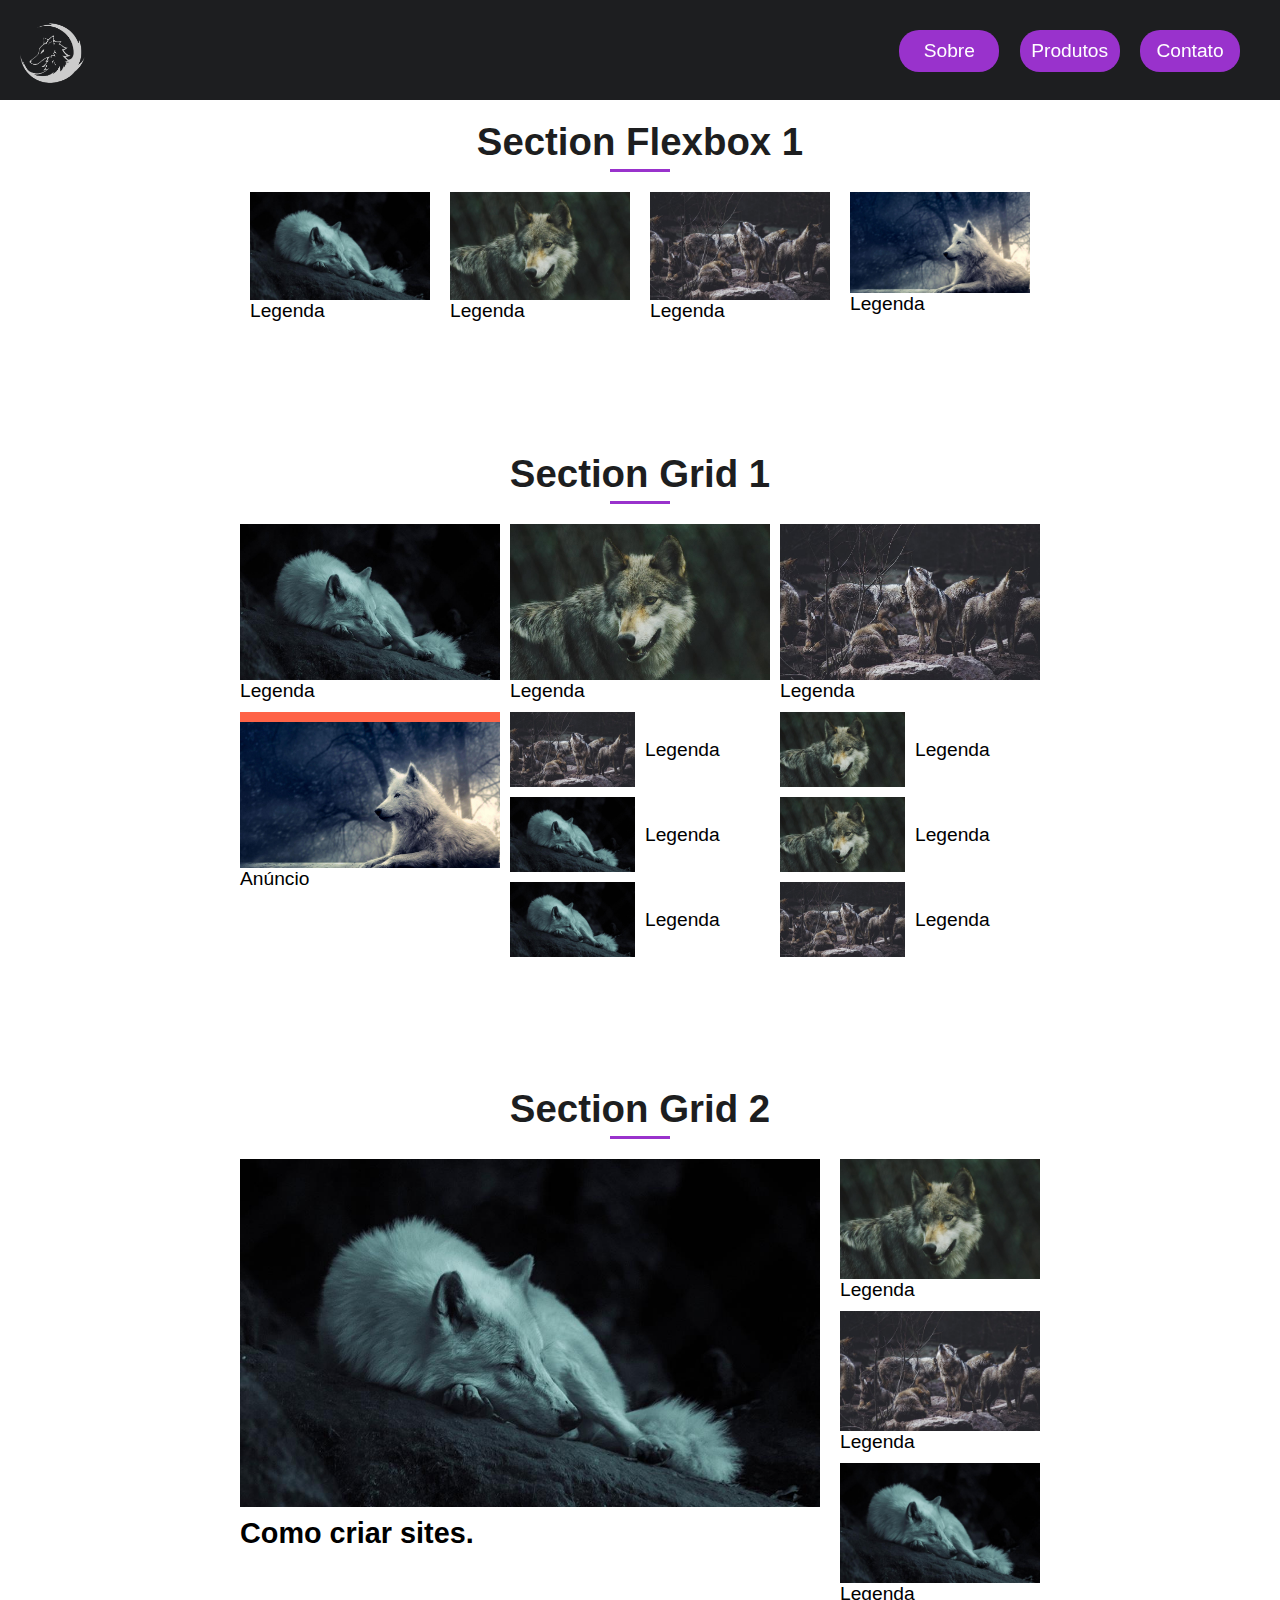
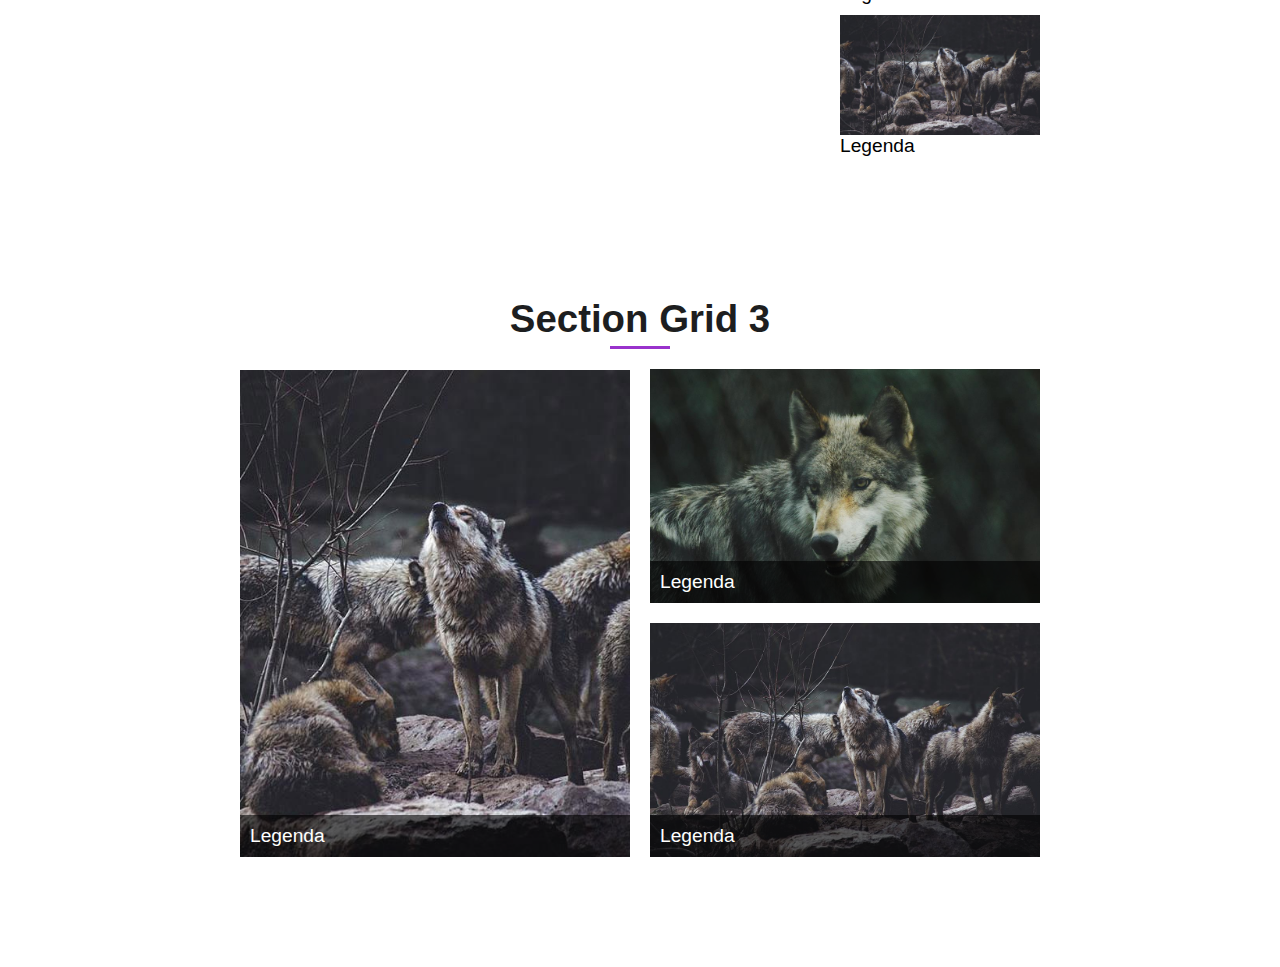
<file: index.html>
<!DOCTYPE html>
<html lang="pt-br">
<head>
  <meta charset="UTF-8">
  <meta http-equiv="X-UA-Compatible" content="IE=edge">
  <meta name="viewport" content="width=device-width, initial-scale=1.0">
  <link rel="stylesheet" href="style.css">
  <title>CSS Grid e Flexbox</title>
</head>
<body>
  
  <header class='header'>
    <div class='logo'>
      <img src="./img/logo.png" alt="">
    </div>
    <nav>
      <ul class='menu'>
        <li><a href='/'>Sobre</a></li>
        <li><a href='/'>Produtos</a></li>
        <li><a href='/'>Contato</a></li>
      </ul>
    </nav>
  </header>

  <h1>Section Flexbox 1</h1>
  <a class="line"></a>
  <section class='flex'>
    <div>
      <img src="./img/lobo1.jpg" alt="">
      <p>Legenda</p>
    </div>
    <div>
      <img src="./img/lobo2.jpg" alt="">
      <p>Legenda</p>
    </div>
    <div>
      <img src="./img/lobo3.jpg" alt="">
      <p>Legenda</p>
    </div>
    <div>
      <img src="./img/lobo4.jpg" alt="">
      <p>Legenda</p>
    </div>
  </section>

  <h1>Section Grid 1</h1>
  <a class="line"></a>
  <section class='grid1'>
    <div>
      <img src="./img/lobo1.jpg" alt="">
      <p>Legenda</p>
    </div>
    <div>
      <img src="./img/lobo2.jpg" alt="">
      <p>Legenda</p>
    </div>
    <div>
      <img src="./img/lobo3.jpg" alt="">
      <p>Legenda</p>
    </div>
    <div>
      <img src="./img/lobo3.jpg" alt="">
      <p>Legenda</p>
    </div>
    <div>
      <img src="./img/lobo2.jpg" alt="">
      <p>Legenda</p>
    </div>
    <div>
      <img src="./img/lobo1.jpg" alt="">
      <p>Legenda</p>
    </div>
    <div>
      <img src="./img/lobo2.jpg" alt="">
      <p>Legenda</p>
    </div>
    <div>
      <img src="./img/lobo1.jpg" alt="">
      <p>Legenda</p>
    </div>
    <div>
      <img src="./img/lobo3.jpg" alt="">
      <p>Legenda</p>
    </div>

    <div class='anuncio'>
      <img src="./img/lobo4.jpg" alt="">
      <p>Anúncio</p>
    </div>
  </section>

  <h1>Section Grid 2</h1>
  <a class="line"></a>
    <section class="grid2">
      <div class="video">
        <img src="./img/lobo1.jpg">
        <h2>Como criar sites.</h2>
      </div>
      <div class="sidebar">
        <div>
          <img src="./img/lobo2.jpg">
          <p>Legenda</p>
        </div>
        <div>
          <img src="./img/lobo3.jpg">
          <p>Legenda</p>
        </div>
        <div>
          <img src="./img/lobo1.jpg">
          <p>Legenda</p>
        </div>
        <div>
          <img src="./img/lobo3.jpg">
          <p>Legenda</p>
        </div>
      </div>
    </section>
    
  <h1>Section Grid 3</h1>
  <a class="line"></a>
  <section class='grid3'>
    <div class='grid3-item'>
      <img src="./img/lobo5.jpg" alt="">
      <p>Legenda</p>
    </div>
    <div class='grid3-item'>
      <img src="./img/lobo2.jpg" alt="">
      <p>Legenda</p>
    </div>
    <div class='grid3-item'>
      <img src="./img/lobo3.jpg" alt="">
      <p>Legenda</p>
    </div>
  </section>

</body>
</html>
</file>
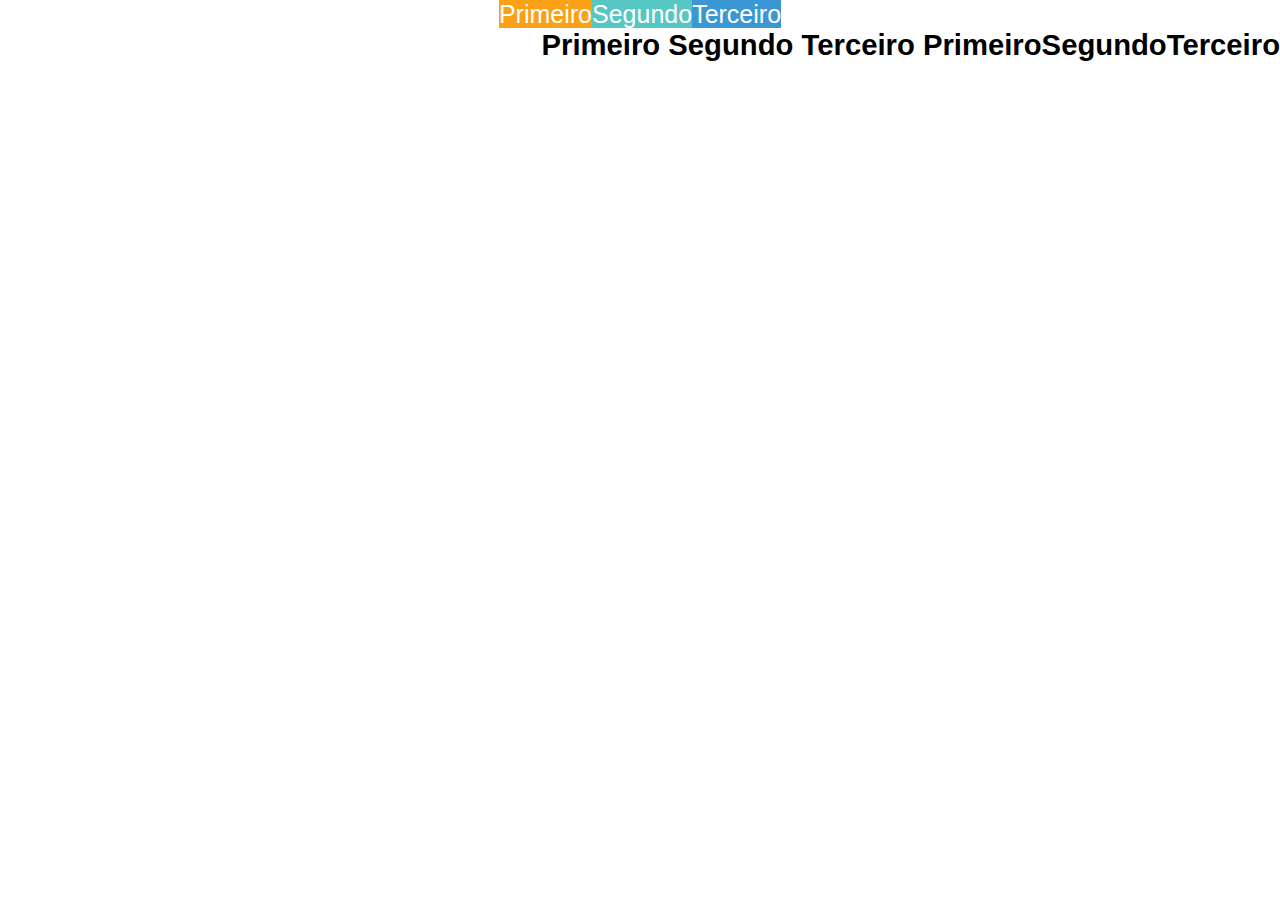
<file: aula01/index.html>
<!DOCTYPE html>
<html lang="pt-BR">
<head>
  <meta charset="UTF-8">
  <meta http-equiv="X-UA-Compatible" content="IE=edge">
  <meta name="viewport" content="width=device-width, initial-scale=1.0">
  <link rel="stylesheet" href="./style.css">
  <title>inline</title>
</head>
<body>

  <ul class="example">
    <li class='example-item example-item_first'>Primeiro</li><!--  
    --><li class='example-item example-item_second'>Segundo</li><!-- 
    --><li class='example-item example-item_third'>Terceiro</li>
  </ul>
  
  <h3>
    Primeiro
    Segundo
    Terceiro
    PrimeiroSegundoTerceiro
  </h3>
</body>
</html>
</file>
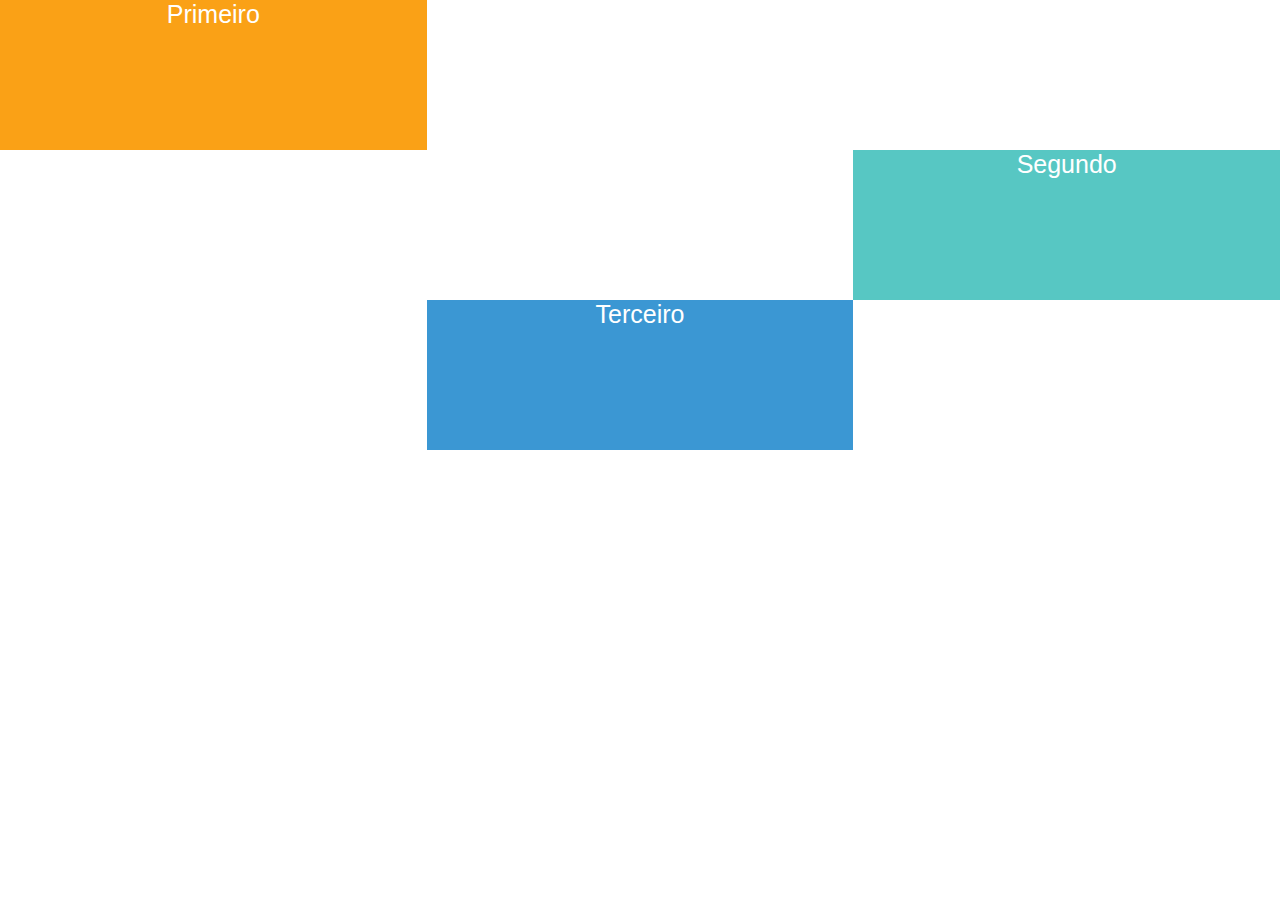
<file: aula02/index.html>
<!DOCTYPE html>
<html lang="pt-BR">
<head>
  <meta charset="UTF-8">
  <meta http-equiv="X-UA-Compatible" content="IE=edge">
  <meta name="viewport" content="width=device-width, initial-scale=1.0">
  <link rel="stylesheet" href="./style.css">
  <link rel="stylesheet" href="./reset.css">
  <title>block</title>
</head>
<body>

  <ul class="example">
    <li class='example-item example-item_first'>Primeiro</li>  
    <li class='example-item example-item_second'>Segundo</li>
    <li class='example-item example-item_third'>Terceiro</li>
  </ul>
  
</body>
</html>

<!-- li com classes example-item , e cada uma das li com class modificadoras específicas-->
</file>
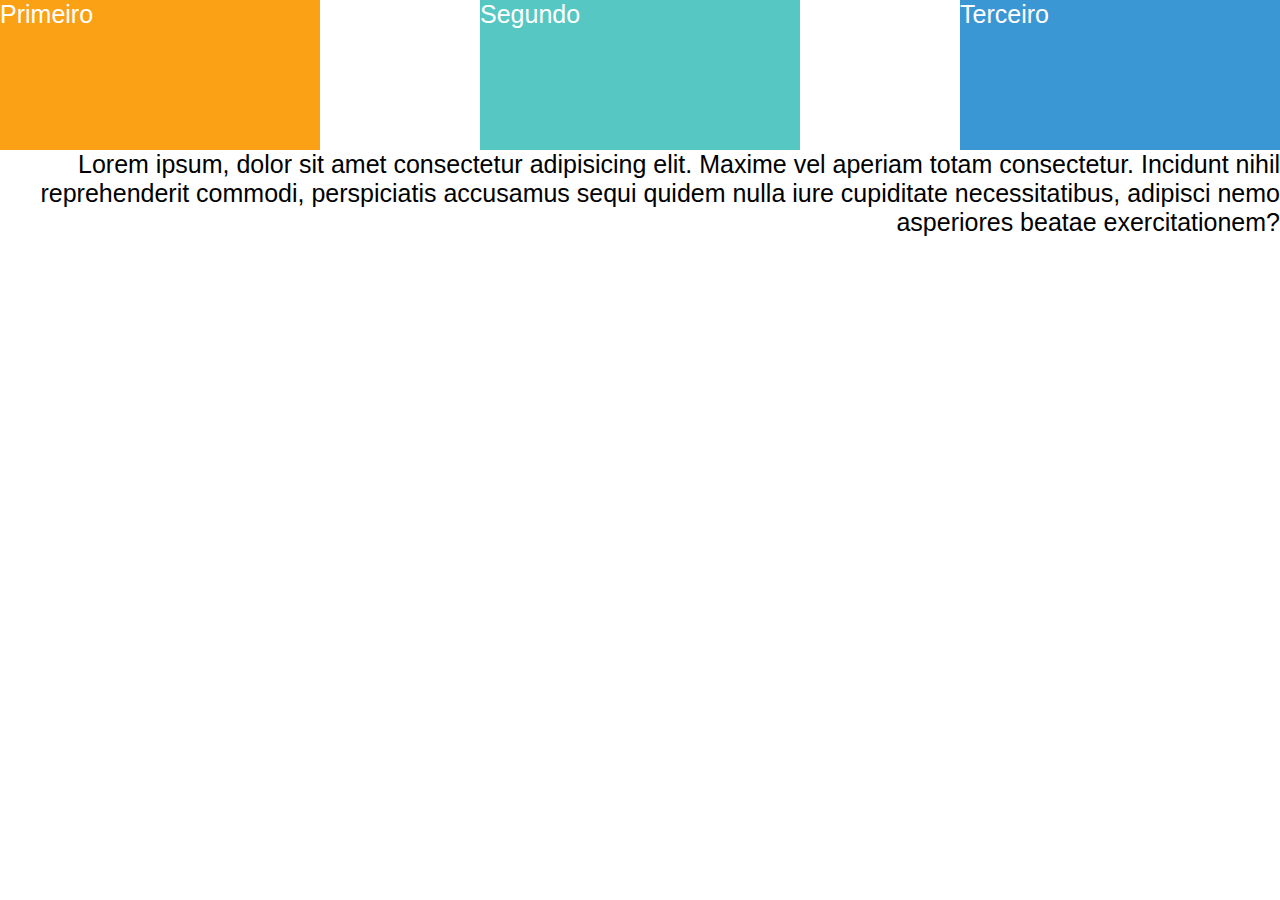
<file: aula03/index.html>
<!DOCTYPE html>
<html lang="pt-BR">
<head>
  <meta charset="UTF-8">
  <meta http-equiv="X-UA-Compatible" content="IE=edge">
  <meta name="viewport" content="width=device-width, initial-scale=1.0">
  <link rel="stylesheet" href="./style.css">
  <link rel="stylesheet" href="./reset.css">
  <title>inline-block</title>
</head>
<body>

  <ul class="example">
    <li class='example-item example-item_first'>Primeiro</li>  
    <li class='example-item example-item_second'>Segundo</li>
    <li class='example-item example-item_third'>Terceiro</li>
  </ul>

  <p>
    Lorem ipsum, dolor sit amet consectetur adipisicing elit. Maxime vel aperiam totam consectetur. Incidunt nihil reprehenderit commodi, perspiciatis accusamus sequi quidem nulla iure cupiditate necessitatibus, adipisci nemo asperiores beatae exercitationem?
  </p>
  
</body>
</html>
</file>
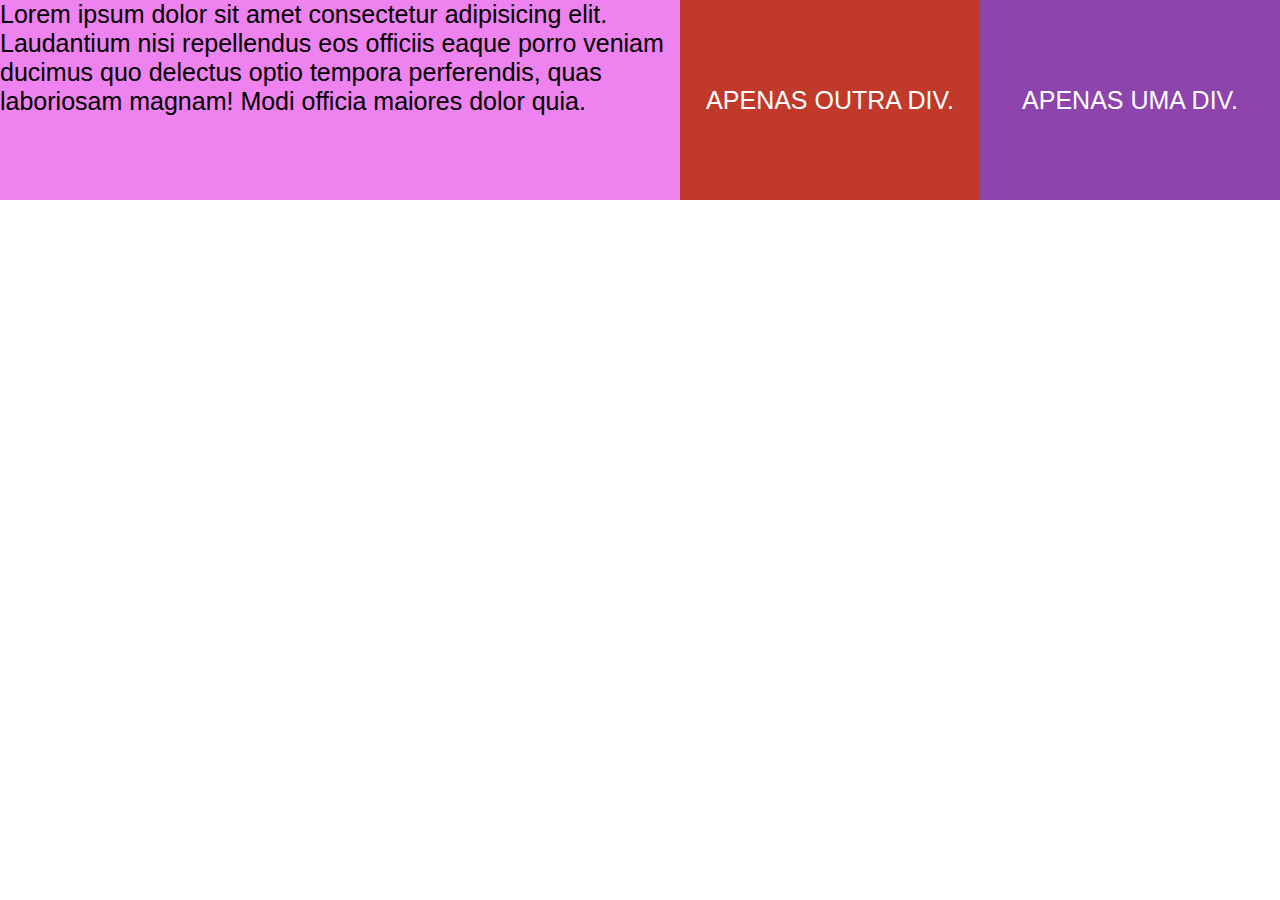
<file: aula04/index.html>
<!DOCTYPE html>
<html lang="pt-BR">
<head>
  <meta charset="UTF-8">
  <meta http-equiv="X-UA-Compatible" content="IE=edge">
  <meta name="viewport" content="width=device-width, initial-scale=1.0">
  <link rel="stylesheet" href="./float.css">
  <link rel="stylesheet" href="./reset.css">
  <title>float</title>
</head>
<body>
        <!--ambas com class e class específica !=  -->
  <article>
      <div class='elementExample elementExample_first'>
        Apenas uma div.
      </div>
      <div class='elementExample	elementExample_last'>
        Apenas outra div.
      </div>
      
      <p class='elementParagraph'>
        Lorem ipsum dolor sit amet consectetur adipisicing elit. Laudantium nisi repellendus eos officiis eaque porro veniam ducimus quo delectus optio tempora perferendis, quas laboriosam magnam! Modi officia maiores dolor quia. 
      </p>
  </article>
</body>
</html>
</file>
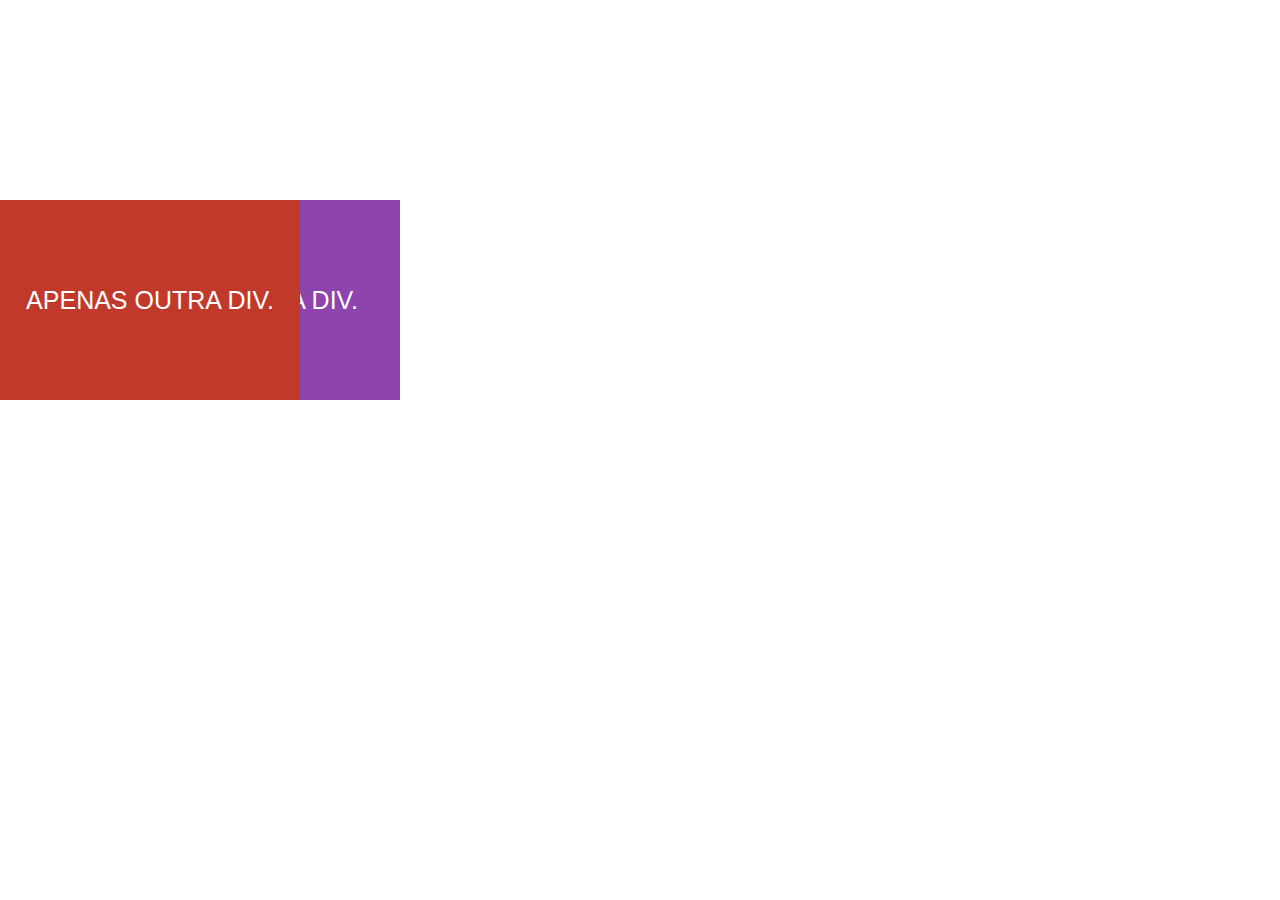
<file: aula05/index.html>
<!DOCTYPE html>
<html lang="pt-BR">
<head>
  <meta charset="UTF-8">
  <meta http-equiv="X-UA-Compatible" content="IE=edge">
  <meta name="viewport" content="width=device-width, initial-scale=1.0">
  <link rel="stylesheet" href="./position.css">
  <link rel="stylesheet" href="./reset.css">
  <title>relative</title>
</head>
<body>
       <!--  ambas com class     e   class específica !=  -->
      <div class='elementExample elementExample_first elementExample_isActive'>
        Apenas uma div.
      </div>
      <div class='elementExample	elementExample_last elementExample_isActive'>
        Apenas outra div.
      </div>
      
<script src="./position.js"></script>
</body>
</html>
</file>
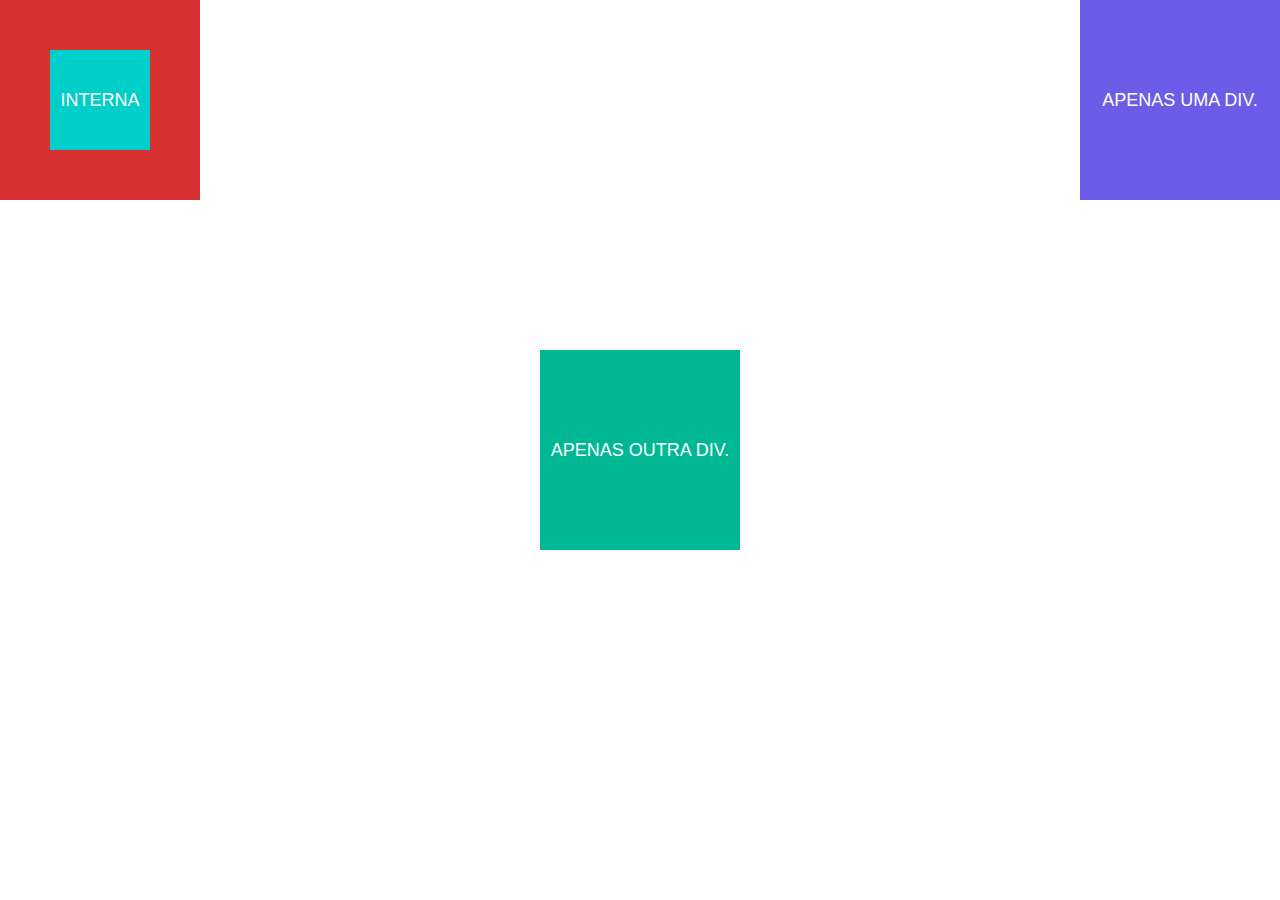
<file: aula06/index.html>
<!DOCTYPE html>
<html lang="pt-BR">
<head>
  <meta charset="UTF-8">
  <meta http-equiv="X-UA-Compatible" content="IE=edge">
  <meta name="viewport" content="width=device-width, initial-scale=1.0">
  <link rel="stylesheet" href="./position.css">
  <link rel="stylesheet" href="./reset.css">
  <title>absolut</title>
</head>
<body>
       <!--  ambas com class     e   class específica !=  -->
      <div class='elementExample elementExample_first'>
        Apenas uma div.
      </div>
      <div class='elementExample	elementExample_second'>
        Apenas outra div.
      </div>

      <div class='elementExample elementExample_last'>
          <div class="elementExample-internal">Interna</div>
      </div>
      
</body>
</html>
</file>
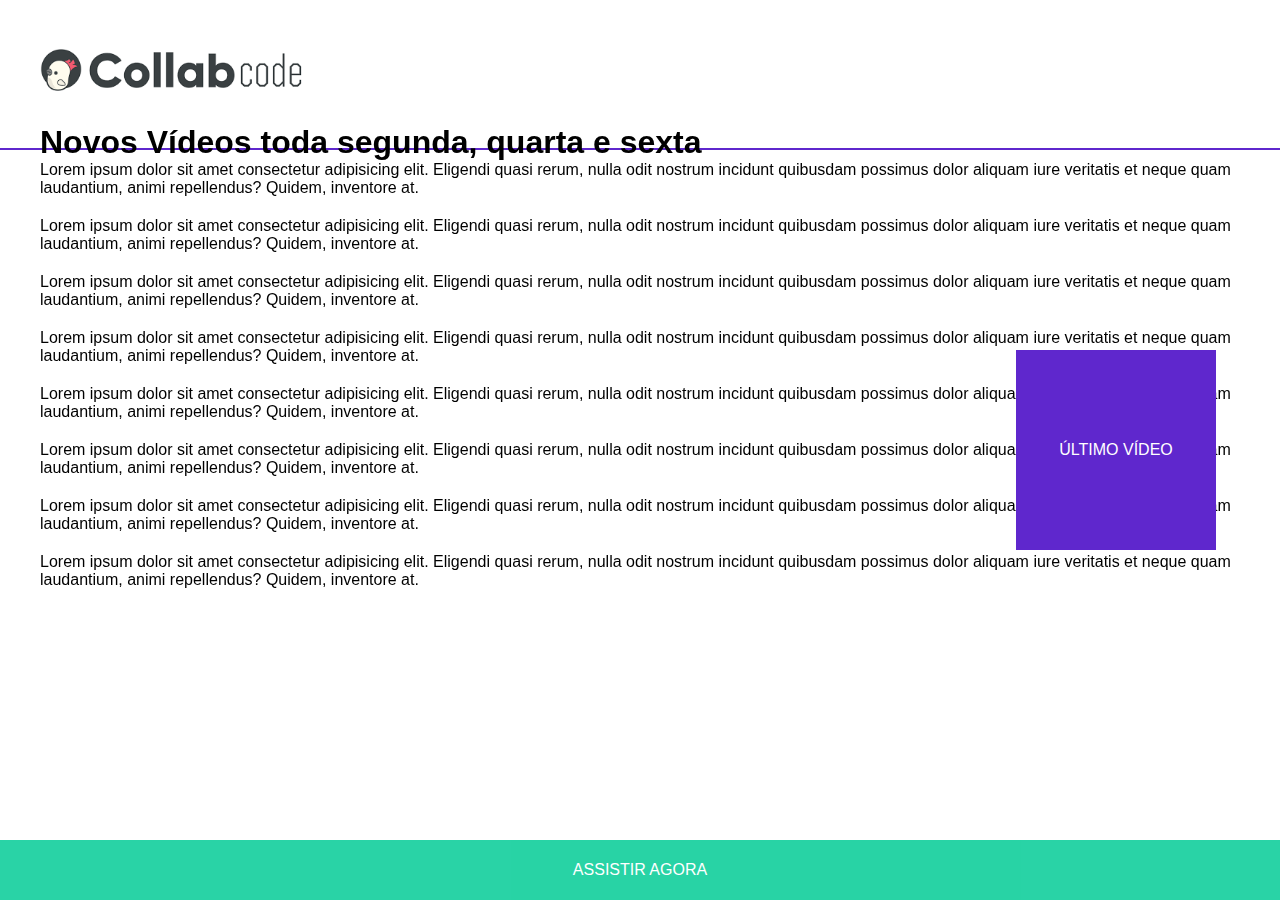
<file: aula07/index.html>
<!DOCTYPE html>
<html lang="pt-BR">
<head>
  <meta charset="UTF-8">
  <meta http-equiv="X-UA-Compatible" content="IE=edge">
  <meta name="viewport" content="width=device-width, initial-scale=1.0">
  <link rel="stylesheet" href="./position.css">
  <link rel="stylesheet" href="./reset.css">
  <title>absolut</title>
</head>
<body>
  <header class='header'>
      <img class='header-logo' src="./logo.png" alt="Logo do CollabCode">

      <article>
        <h1>Novos Vídeos toda segunda, quarta e sexta</h1>
        <p>
          Lorem ipsum dolor sit amet consectetur adipisicing elit. Eligendi quasi rerum, nulla odit nostrum incidunt quibusdam possimus dolor aliquam iure veritatis et neque quam laudantium, animi repellendus? Quidem, inventore at.
        </p>
        <p>
          Lorem ipsum dolor sit amet consectetur adipisicing elit. Eligendi quasi rerum, nulla odit nostrum incidunt quibusdam possimus dolor aliquam iure veritatis et neque quam laudantium, animi repellendus? Quidem, inventore at.
        </p>
        <p>
          Lorem ipsum dolor sit amet consectetur adipisicing elit. Eligendi quasi rerum, nulla odit nostrum incidunt quibusdam possimus dolor aliquam iure veritatis et neque quam laudantium, animi repellendus? Quidem, inventore at.
        </p>
        <p>
          Lorem ipsum dolor sit amet consectetur adipisicing elit. Eligendi quasi rerum, nulla odit nostrum incidunt quibusdam possimus dolor aliquam iure veritatis et neque quam laudantium, animi repellendus? Quidem, inventore at.
        </p>
        <p>
          Lorem ipsum dolor sit amet consectetur adipisicing elit. Eligendi quasi rerum, nulla odit nostrum incidunt quibusdam possimus dolor aliquam iure veritatis et neque quam laudantium, animi repellendus? Quidem, inventore at.
        </p>
        <p>
          Lorem ipsum dolor sit amet consectetur adipisicing elit. Eligendi quasi rerum, nulla odit nostrum incidunt quibusdam possimus dolor aliquam iure veritatis et neque quam laudantium, animi repellendus? Quidem, inventore at.
        </p>
        <p>
          Lorem ipsum dolor sit amet consectetur adipisicing elit. Eligendi quasi rerum, nulla odit nostrum incidunt quibusdam possimus dolor aliquam iure veritatis et neque quam laudantium, animi repellendus? Quidem, inventore at.
        </p>
        <p>
          Lorem ipsum dolor sit amet consectetur adipisicing elit. Eligendi quasi rerum, nulla odit nostrum incidunt quibusdam possimus dolor aliquam iure veritatis et neque quam laudantium, animi repellendus? Quidem, inventore at.
        </p>
      </article>

      <aside class='banner'>
        Último vídeo
      </aside>

      <a class='button' href = ''>Assistir agora</a>
      
</body>
</html>
</file>
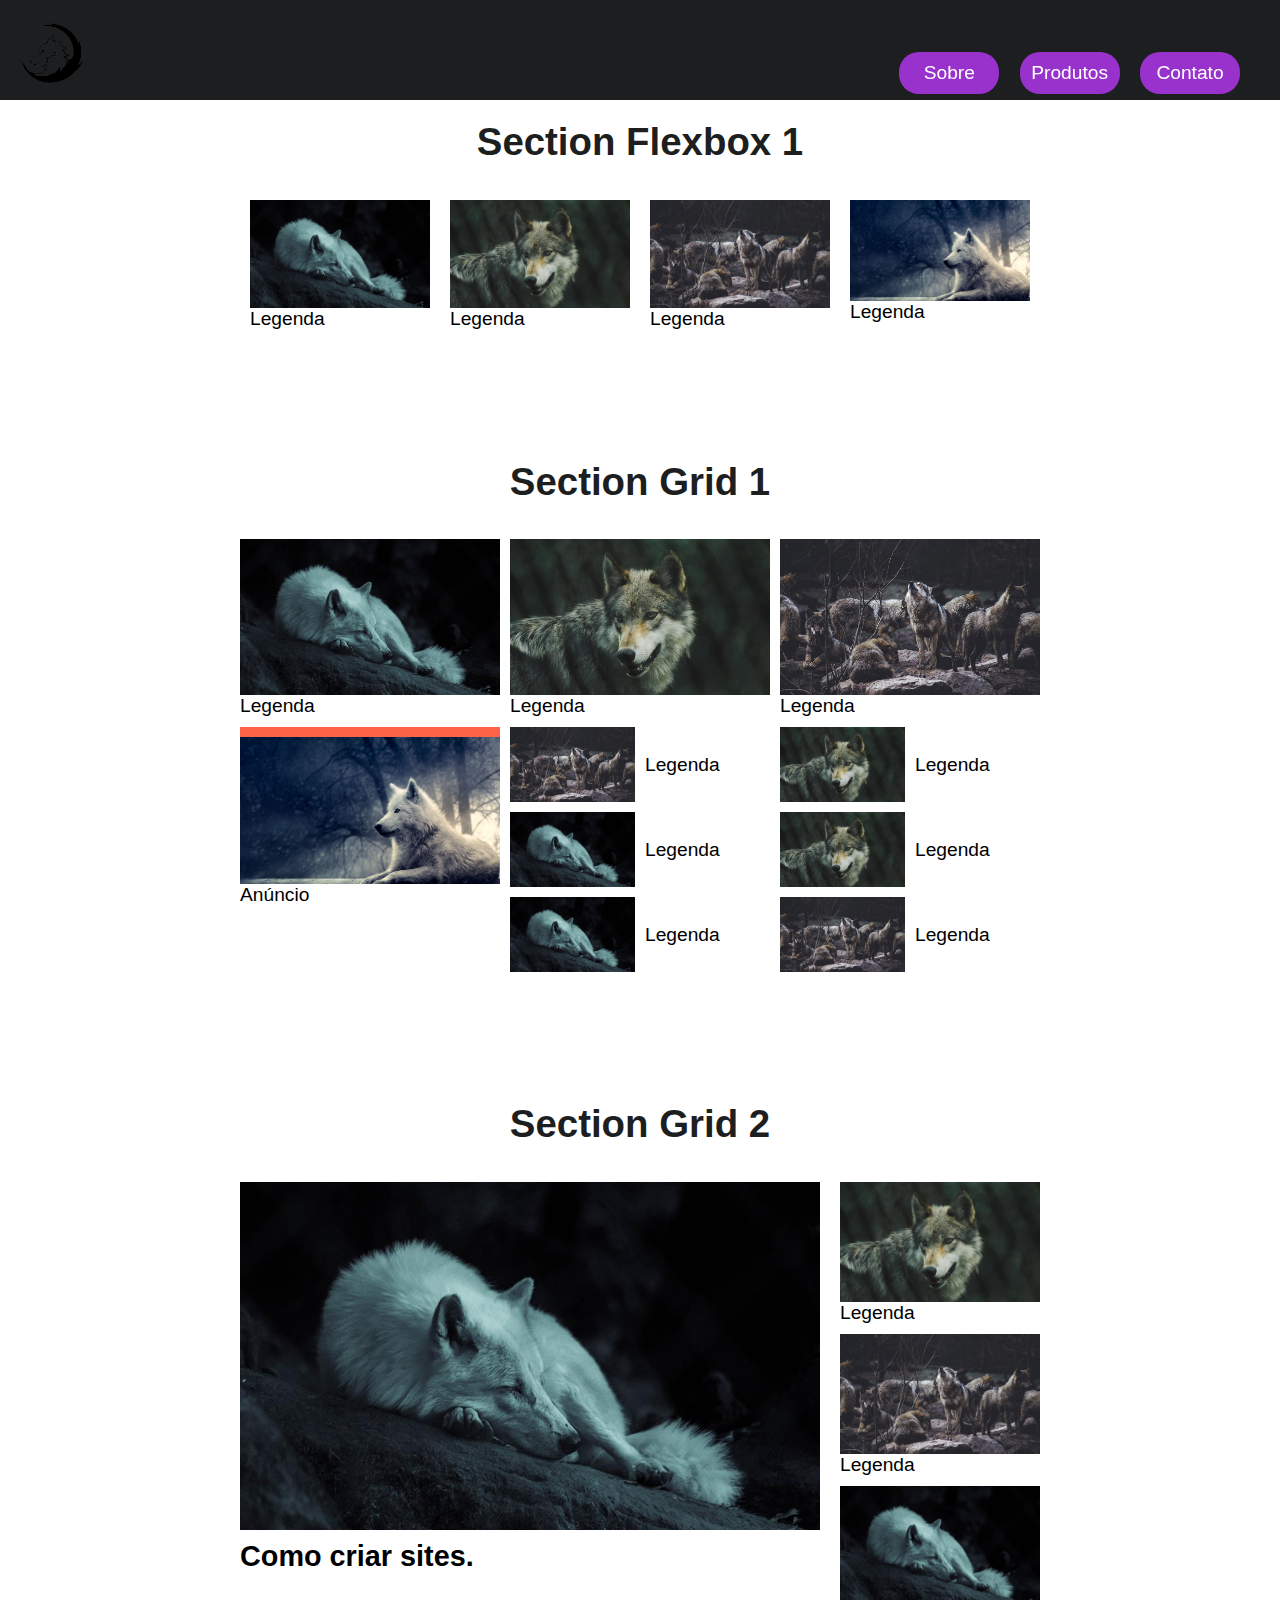
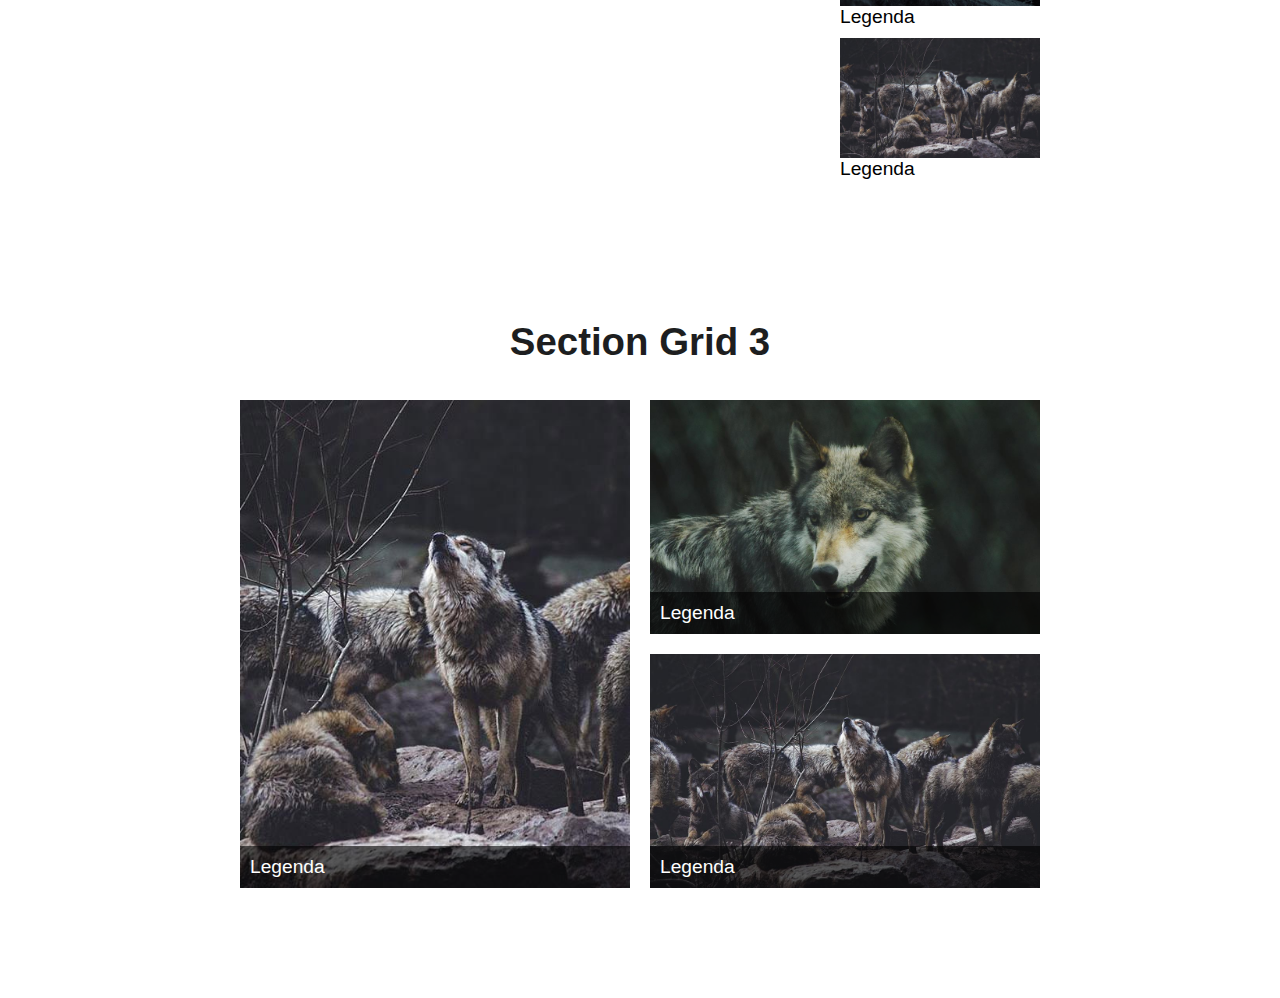
<file: flexbox/index.html>
<!DOCTYPE html>
<html lang="pt-br">
<head>
  <meta charset="UTF-8">
  <meta http-equiv="X-UA-Compatible" content="IE=edge">
  <meta name="viewport" content="width=device-width, initial-scale=1.0">
  <link rel="stylesheet" href="style.css">
  <title>CSS Grid e Flexbox</title>
</head>
<body>
  
  <header class='header'>
    <div class='logo'>
      <img src="./img/logo.png" alt="">
    </div>
    <nav>
      <ul class='menu'>
        <li><a href='/'>Sobre</a></li>
        <li><a href='/'>Produtos</a></li>
        <li><a href='/'>Contato</a></li>
      </ul>
    </nav>
  </header>

  <h1>Section Flexbox 1</h1>
  <section class='flex'>
    <div>
      <img src="./img/lobo1.jpg" alt="">
      <p>Legenda</p>
    </div>
    <div>
      <img src="./img/lobo2.jpg" alt="">
      <p>Legenda</p>
    </div>
    <div>
      <img src="./img/lobo3.jpg" alt="">
      <p>Legenda</p>
    </div>
    <div>
      <img src="./img/lobo4.jpg" alt="">
      <p>Legenda</p>
    </div>
  </section>

  <h1>Section Grid 1</h1>
  <section class='grid1'>
    <div>
      <img src="./img/lobo1.jpg" alt="">
      <p>Legenda</p>
    </div>
    <div>
      <img src="./img/lobo2.jpg" alt="">
      <p>Legenda</p>
    </div>
    <div>
      <img src="./img/lobo3.jpg" alt="">
      <p>Legenda</p>
    </div>
    <div>
      <img src="./img/lobo3.jpg" alt="">
      <p>Legenda</p>
    </div>
    <div>
      <img src="./img/lobo2.jpg" alt="">
      <p>Legenda</p>
    </div>
    <div>
      <img src="./img/lobo1.jpg" alt="">
      <p>Legenda</p>
    </div>
    <div>
      <img src="./img/lobo2.jpg" alt="">
      <p>Legenda</p>
    </div>
    <div>
      <img src="./img/lobo1.jpg" alt="">
      <p>Legenda</p>
    </div>
    <div>
      <img src="./img/lobo3.jpg" alt="">
      <p>Legenda</p>
    </div>

    <div class='anuncio'>
      <img src="./img/lobo4.jpg" alt="">
      <p>Anúncio</p>
    </div>
  </section>

  <h1>Section Grid 2</h1>

    <section class="grid2">
      <div class="video">
        <img src="./img/lobo1.jpg">
        <h2>Como criar sites.</h2>
      </div>
      <div class="sidebar">
        <div>
          <img src="./img/lobo2.jpg">
          <p>Legenda</p>
        </div>
        <div>
          <img src="./img/lobo3.jpg">
          <p>Legenda</p>
        </div>
        <div>
          <img src="./img/lobo1.jpg">
          <p>Legenda</p>
        </div>
        <div>
          <img src="./img/lobo3.jpg">
          <p>Legenda</p>
        </div>
      </div>
    </section>
    
  <h1>Section Grid 3</h1>
  <section class='grid3'>
    <div class='grid3-item'>
      <img src="./img/lobo5.jpg" alt="">
      <p>Legenda</p>
    </div>
    <div class='grid3-item'>
      <img src="./img/lobo2.jpg" alt="">
      <p>Legenda</p>
    </div>
    <div class='grid3-item'>
      <img src="./img/lobo3.jpg" alt="">
      <p>Legenda</p>
    </div>
  </section>

</body>
</html>
</file>
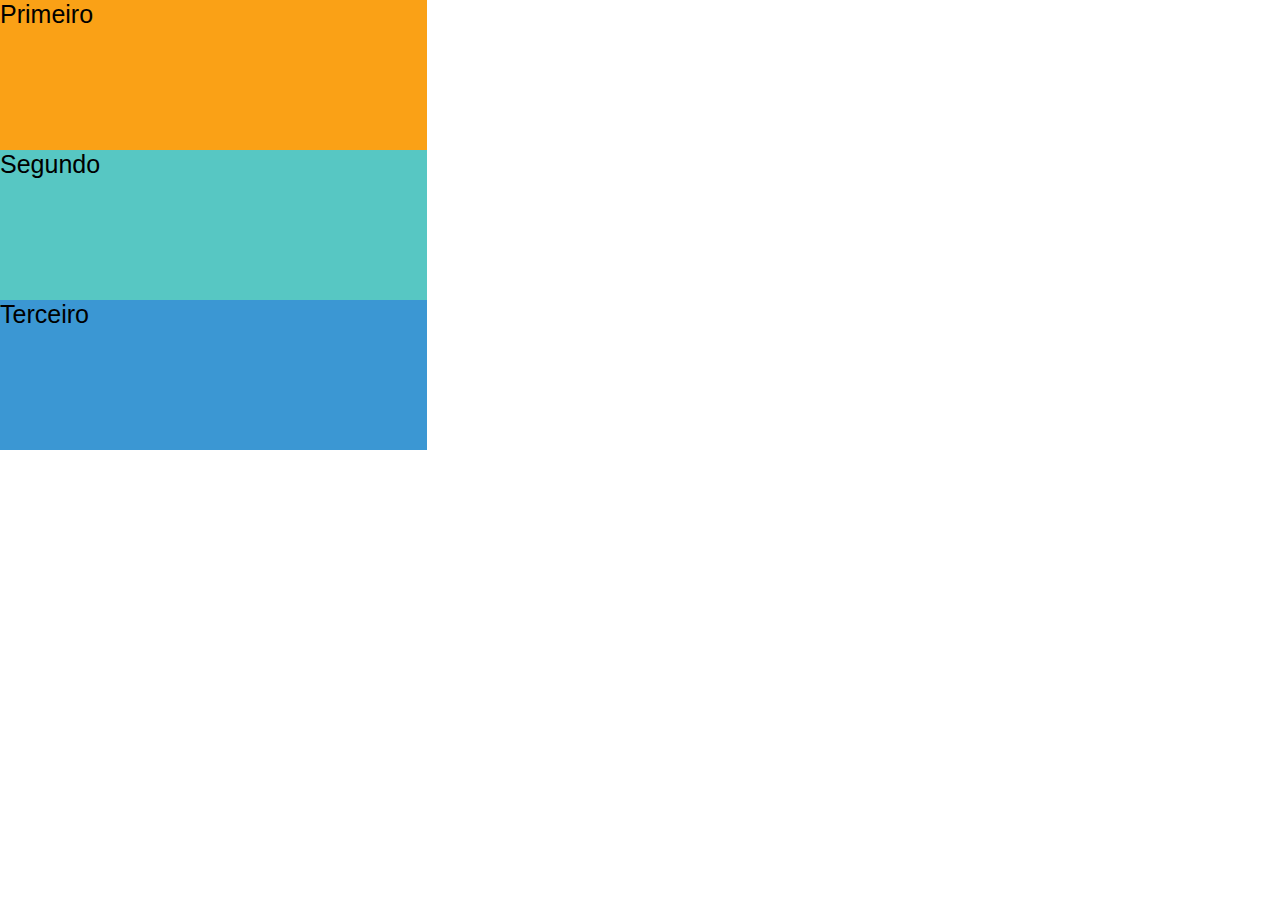
<file: modelo/index.html>
<!DOCTYPE html>
<html lang="pt-BR">
<head>
  <meta charset="UTF-8">
  <meta http-equiv="X-UA-Compatible" content="IE=edge">
  <meta name="viewport" content="width=device-width, initial-scale=1.0">
  <link rel="stylesheet" href="./style.css">
  <link rel="stylesheet" href="./reset.css">
  <title>X</title>
</head>
<body>

  <ul class="example">
    <li class='example-item example-item_first'>Primeiro</li>  
    <li class='example-item example-item_second'>Segundo</li>
    <li class='example-item example-item_third'>Terceiro</li>
  </ul>
  
</body>
</html>
</file>
<file: aula02/style.css>
/* Estilização das classes */
.example {
  color: white;
  text-align: center;
}

.example-item {           /* tag li tem como padrão o display:block; */
  display: block;                     /* deixar + declarativo */
  width: 33.33%;
  height: 150px;
}                       

.example-item_first {
  background-color: #FAA116;
}

.example-item_second {
  background-color: #57C7C3;
  margin-left: auto;    
}      /* auto,toda margem da esq é preenchida, se deslocando para a direita */     /* margin-left: 66.667%; */  /* para funcionar precisa de display block e uma largura */

.example-item_third {
  background-color: #3B97D3;
  margin-left: auto;
  margin-right: auto;
}
/* Podemos usar % para alocar ao centro ou margin auto que pegara metade do right */

/* Display block não consigo ter elementos do lado, só com gambiarra;
Conseguimos definir largura e altura com o block;
Jogar elementos para esquerda ou para direito, e usando auto para centralizar com left e right tb*/
</file>
<file: aula03/style.css>
/* Estilização das classes */

.example {
  color: white;
  text-align-last: justify;
}

.example-item {
  display: inline-block;   /* Conseguimos ter largXaltura e deixar os elements na mesma linha */
  width: 25%;
  height: 150px;
}                       
.example-item_first {
  background-color: #FAA116;
}

.example-item_second {
  background-color: #57C7C3;
}

.example-item_third {
  background-color: #3B97D3;
}

p {                                                         /* criação do seletor */
  text-align: right;
}
/* Juntar o inline com o block , display inline block entrega o comportamento de palavra */
</file>
<file: aula04/float.css>
/* Estilização apenas de seletores de classes e classes modificadores (específicas)*/

.elementExample {
  width:300px;
  height: 200px;
  line-height: 200px;
  color: white;
  text-transform: uppercase;
  text-align: center;
}          

.elementExample_first {
  background-color: #8E44AD;
  float:right; 
  /* opacity: 0; */

}

.elementExample_last {
  background-color: #C0392B;
  /* color: red;              Manteve o conteúdo de texto ,devido ao float */
  float: right;
}

article {
  background-color: violet;
  overflow: hidden;   /* esconder qq element que vaza alt ou larg do pai,recupero altu e larg */
}

p{         
  /* clear: both;      */
  /* float: left;   */
}


/* Float posicionamento um elemento para fora, e o elemento abaixo se desloca para a posição do elemento deslocado. */

/* Flutua a esquerda roxo, flutua a esquerda vermelho como existe já o roxo ficará do lado, o paragrafo foi parar atras dos dois elementos */

/*  clear: both; verifica se tem elements flutuando,limpa o contexto e fica embaixo dos elements */

/* overflow: hidden; acerto altura e largura do contexto */
</file>
<file: aula05/position.css>
/* Estilização apenas de seletores de classes e classes modificadores (específicas)*/

.elementExample {      /* class comum das duas div */
  width:300px;
  height: 200px;
  line-height: 200px;
  color: white;
  text-transform: uppercase;
  text-align: center;
  cursor: pointer;
}          

.elementExample_first {           /* colocando a img sob a outra div*/
  background-color: #8E44AD;
  position: relative;         /* pos em q o element foi criado */
  top: 200px;        /* não muda pq o element padrão é static,precisamos mudar o position */
  left: 100px;
}

.elementExample_last {
  background-color: #C0392B;
  position: relative;           /* coloquei a div que tava atras na frente */
  /* z-index: 1;   padrão static é static, precisamos alterar o position, padrao index 0 dos elementos */
}

.elementExample_isActive {
  z-index: 1;          /* Quem tiver essa classe, estará na frente */
}


/* Position relative conseguimos mexer o elemento dele, pegando como referência o padrão inicial onde foi criado no html  */

/* top, bottom, left , right e z index; Eixos x,y e z...  */
</file>
<file: aula06/position.css>
/* Estilização apenas de seletores de classes e classes modificadores (específicas)*/

.elementExample {     
  width:200px;
  height: 200px;
  line-height: 200px;
  color: white;
  text-transform: uppercase;
  text-align: center;
  cursor: pointer;
  font-size: 18px;
}          

.elementExample_first {         
  background-color: #6c5ce7;
  position: absolute;        /* referência é a tela */
  right: 0;                   /* position padrão é static,looogo... position: */
  /* opacity: 0; */
}

.elementExample_second {
  background-color: #00b894;
  position: absolute;           /* elemento logo abaixo sobe, devido ao novo contexto */
  left: 50%;
  transform: translateX(-50%) translateY(-50%);    /*=  translate(-50%, -50%) */
  top: 50%;  
}                    /* eixo x horizontal, valores positos move para lado direito */ /* para ser automático, usamos % , funcionado um pouco diferente do left com absolut, com translate ele pega do elemento, metade da largura do elemento, se for exixo y pega metade da altura com essa propriedade */ /* TRANSLATE CENTRALIZA MT BEM com X E Y!!! */

.elementExample_last {
  background-color: #d63031;
  position: absolute;   /* 1.1 */
}


.elementExample-internal {
  width: 100px;
  height: 100px;
  line-height: 100px;
  background-color: #00cec9;

  position: relative;  /*absolute não irá respeitar o elemento dad dele, só se eu colocar 1.0 */
  left: 50%;
  top: 50%;
  transform: translate(-50%, -50%);
}
</file>
<file: aula07/position.css>
/* Estilização apenas de seletores de classes e classes modificadores (específicas)*/

.body {
  padding-top: 125px ;
}
.header {
  position: fixed;
  top: 0;
  /* opacity: ; */
  padding: 20px 40px;                      /* top bot 20px e esq dir 40px */
  border-bottom: 2px solid #5f27cd;
  bottom: 80%;
  margin-bottom: 30px;
}

.header-logo {
  height: 100px;
}

.banner {
  position: fixed;
  right: 0;
  top: 50%;            /* pega a altura do browse de referência para centralizar */
  transform: translateY(-50%);
  right: 5%;           /* com % fica + responsivo */
  background-color: #5f27cd;
  color: white;
  text-transform: uppercase;
  text-align: center;
  width: 200px;
  height: 200px;
  line-height: 200px;
}

.button {
  position: fixed;
  bottom: 0;
  left: 0;
  width: 100%;

  display: block;
  height: 40px;
  opacity: 0.95;
  height: 60px;
  line-height: 60px;
  text-align: center;
  background-color: #1dd1a1;
  text-decoration: none;
  text-transform: uppercase;
  color: white;
}

p{
  margin-bottom: 20px;
}

/* Fixed se orienta com o browse, utilizamos para header fixo ou botão fixo. */
</file>
<file: modelo/style.css>
/* Estilização das classes */

.example-item {
  width: 33.33%;
  height: 150px;
}                       
.example-item_first {
  background-color: #FAA116;
}

.example-item_second {
  background-color: #57C7C3;
}

.example-item_third {
  background-color: #3B97D3;
}
</file>
<file: style.css>
/*  resetar alguns estilos */
body, ul, li, p {
  margin: 0px;
  padding: 0px;
  list-style: none;
  font-size: 1.2rem;
  font-family: Arial, Helvetica, sans-serif;

}

a {
  text-decoration: none;
  color: white;
}

body {
  margin-bottom: 100px;   /* gap de margin bottom, espaçamento */
}

h1 {
  text-align: center;
  margin-top: 120px;
  color: #1d1e20;
  margin-bottom: -5px;
}

h2 {
  margin-top: 10px;
}

/* Quero as imagens responsivas, o máximo de 100% do container */
img {
  max-width: 100%;
  display: block;
}

.logo {
  text-align: center;
  width: 65px;
  height: 20px;
  filter: invert(80%);
}
.header {
  background: #1d1e20;
  position: fixed;
  width: 100%;
  top: 0;
  /* display: flex;
  flex-wrap: wrap;             /* tela menor, a parte do flexbox vai para baixo */    
  justify-content: space-between;    /* espaço entre os itens */
  padding: 20px;          /* espaçar de um lado e de outro */
  height: 60px;
}

.menu{
  position: fixed;
  padding: 10px;
  margin-right: 30px;
  right: 0;
  top: 20px;
}

.line:after {
	content: "";
	display: block;

	width: 60px;
	height: 3px;
	background: darkorchid;
	margin: 10px auto;
}
.menu li {
  margin-left: 15px; 
  display: inline-block;
}

.menu li a {
  display: inline-block;
  padding: 10px;
  background: darkorchid;
  border-radius: 20px;
  width: 80px;
  text-align: center;
}


/* _________CSS Flexbox 1_________ */
.flex {
  display: flex;            /* Cada item um ao lado do outro */
  flex-wrap: wrap;        /* pode quebrar para ir ajustando */
  max-width: 800px;
  margin: 0 auto;
}

.flex > div {
  flex:1 1 150px;
  margin: 10px;
}

/* _________CSS Grid 1_________ */

.grid1 {
  display: grid;
  /* Qts colunas eu quero q tenha o grid. o fr é unidade fracional, dividir 100%/3 */
  grid-template-columns: 1fr 1fr 1fr;   /* or repeat(3,1fr) */
  max-width: 800px;
  padding: 10px;
  margin: 0 auto;   /* colocar ao centro */
  grid-gap: 10px; /* espaçamento das imagens entre si */
}

.grid1 > div:nth-child(n+4) {
  display: grid;
  grid-template-columns: 1fr 1fr;
  grid-gap: 10px;
  align-items: center;
}

/* Linhas que envolvem os elementos, tenho 5 linhas */
.grid1 > div.anuncio {
  grid-column: 1;
  grid-row: 2/5;
  border-top: 10px solid tomato;
  display: block;
}


/* ___RESPONSIVIDADE___ */
@media (max-width: 600px) {
  .grid1 {
    grid-template-columns: 1fr 1fr;  /* repeat (3,1fr); */
  }
  .grid1 > div:nth-child(n+4) {
    display:block;
  }
  .grid1 > div.anuncio {
    grid-column: auto;
    grid-row:auto;
    order: -1;
  }
}
/* _________CSS Grid 2_________ */

.grid2 {
  display: grid;
  grid-template-columns: 1fr 200px;
  grid-gap: 20px;
  max-width: 800px;
  padding: 10px;
  margin: 0 auto;
}

.sidebar > div {
  margin-bottom: 10px;
}

/* ___RESPONSIVIDADE___ */
@media (max-width: 600px) {
  .grid2 {
    grid-template-columns: 1fr;
  }
  .sidebar {
    display: flex;
    overflow: scroll;
  }
  .sidebar > div {
    flex: 1 0 200px;
    margin: 0 10px;
  }
}

/* _________CSS Grid 3_________ */

.grid3{
display: grid;
grid-template-columns: 1fr 1fr;
grid-gap:20px;
margin:0 auto;
max-width: 800px;
padding: 10px;
}

.grid3-item:nth-child(1) {         /* poderia ter uma class específica do 1° item */
grid-row: 1/3

} 

.grid3-item {
  display:grid;
}

.grid3-item img {
  grid-column: 1;
  grid-row: 1/3;
  align-self: end;    /* alinhar ao final */
}

.grid3-item p {
  background: rgba(0, 0, 0, 0.6);
  padding: 10px;
  color: white;
  grid-column: 1;
  grid-row: 2;
  align-self: end;     /* alinhar ao final */
}
</file>
<file: aula01/style.css>
/* reset */
*{
  margin: 0;
  padding: 0;
  border: 0;
}
body{
  font-family: 'Open Sans', sans-serif;
  font-size: 25px;
}

ul, ol, li {
  list-style: none;
}
/* reset */

/* Estilização das classes */
.example {                  /* elemento pai, centralizou os elementos */
  color: white;
  text-align: center;
}                       


.example-item {
  width: 33.33%;
  height: 150px;
  display: inline;     /* Perdemos a largura e altura, a propriedade não aceita, espaço q da por causa do enter */
}                        /* add comentarios no html para juntar */
.example-item_first {
  background-color: #FAA116;
}

.example-item_second {
  background-color: #57C7C3;
}

.example-item_third {
  background-color: #3B97D3;
}

h3 {
  text-align: right;
}
</file>
<file: flexbox/style.css>
/*  resetar alguns estilos */
body, ul, li, p {
  margin: 0px;
  padding: 0px;
  list-style: none;
  font-size: 1.2rem;
  font-family: Arial, Helvetica, sans-serif;

}

a {
  text-decoration: none;
  color: white;
}

body {
  margin-bottom: 100px;   /* gap de margin bottom, espaçamento */
}

h1 {
  text-align: center;
  margin-top: 120px;
  color: #1d1e20;
}

h2 {
  margin-top: 10px;
}

/* Quero as imagens responsivas, o máximo de 100% do container */
img {
  max-width: 100%;
  display: block;
}

.logo {
  text-align: center;
  width: 65px;
  height: 20px;
}
.header {
  background: #1d1e20;
  position: fixed;
  width: 100%;
  top: 0;
  /* display: flex;
  flex-wrap: wrap;             /* tela menor, a parte do flexbox vai para baixo */    
  justify-content: space-between;    /* espaço entre os itens */
  padding: 20px;          /* espaçar de um lado e de outro */
  height: 60px;
}

.menu{
  padding: 10px;
  margin-right: 30px;
  position: fixed;
  right: 0;
  top: 10%;
  margin-top: -2.5em;        /* para ficar um ao lado do outro */
}

.menu li {
  margin-left: 15px; 
  display: inline-block;
}

.menu li a {
  display: inline-block;
  padding: 10px;
  background: darkorchid;
  border-radius: 20px;
  width: 80px;
  text-align: center;
}


/* _________CSS Flexbox 1_________ */
.flex {
  display: flex;            /* Cada item um ao lado do outro */
  flex-wrap: wrap;        /* pode quebrar para ir ajustando */
  max-width: 800px;
  margin: 0 auto;
}

.flex > div {
  flex:1 1 150px;
  margin: 10px;
}

/* _________CSS Grid 1_________ */

.grid1 {
  display: grid;
  /* Qts colunas eu quero q tenha o grid. o fr é unidade fracional, dividir 100%/3 */
  grid-template-columns: 1fr 1fr 1fr;   /* or repeat(3,1fr) */
  max-width: 800px;
  padding: 10px;
  margin: 0 auto;   /* colocar ao centro */
  grid-gap: 10px; /* espaçamento das imagens entre si */
}

.grid1 > div:nth-child(n+4) {
  display: grid;
  grid-template-columns: 1fr 1fr;
  grid-gap: 10px;
  align-items: center;
}

/* Linhas que envolvem os elementos, tenho 5 linhas */
.grid1 > div.anuncio {
  grid-column: 1;
  grid-row: 2/5;
  border-top: 10px solid tomato;
  display: block;
}


/* ___RESPONSIVIDADE___ */
@media (max-width: 600px) {
  .grid1 {
    grid-template-columns: 1fr 1fr;  /* repeat (3,1fr); */
  }
  .grid1 > div:nth-child(n+4) {
    display:block;
  }
  .grid1 > div.anuncio {
    grid-column: auto;
    grid-row:auto;
    order: -1;
  }
}
/* _________CSS Grid 2_________ */

.grid2 {
  display: grid;
  grid-template-columns: 1fr 200px;
  grid-gap: 20px;
  max-width: 800px;
  padding: 10px;
  margin: 0 auto;
}

.sidebar > div {
  margin-bottom: 10px;
}

/* ___RESPONSIVIDADE___ */
@media (max-width: 600px) {
  .grid2 {
    grid-template-columns: 1fr;
  }
  .sidebar {
    display: flex;
    overflow: scroll;
  }
  .sidebar > div {
    flex: 1 0 200px;
    margin: 0 10px;
  }
}

/* _________CSS Grid 3_________ */

.grid3{
display: grid;
grid-template-columns: 1fr 1fr;
grid-gap:20px;
margin:0 auto;
max-width: 800px;
padding: 10px;
}

.grid3-item:nth-child(1) {         /* poderia ter uma class específica do 1° item */
grid-row: 1/3

} 

.grid3-item {
  display:grid;
}

.grid3-item img {
  grid-column: 1;
  grid-row: 1/3;
  align-self: end;    /* alinhar ao final */
}

.grid3-item p {
  background: rgba(0, 0, 0, 0.6);
  padding: 10px;
  color: white;
  grid-column: 1;
  grid-row: 2;
  align-self: end;     /* alinhar ao final */
}
</file>
